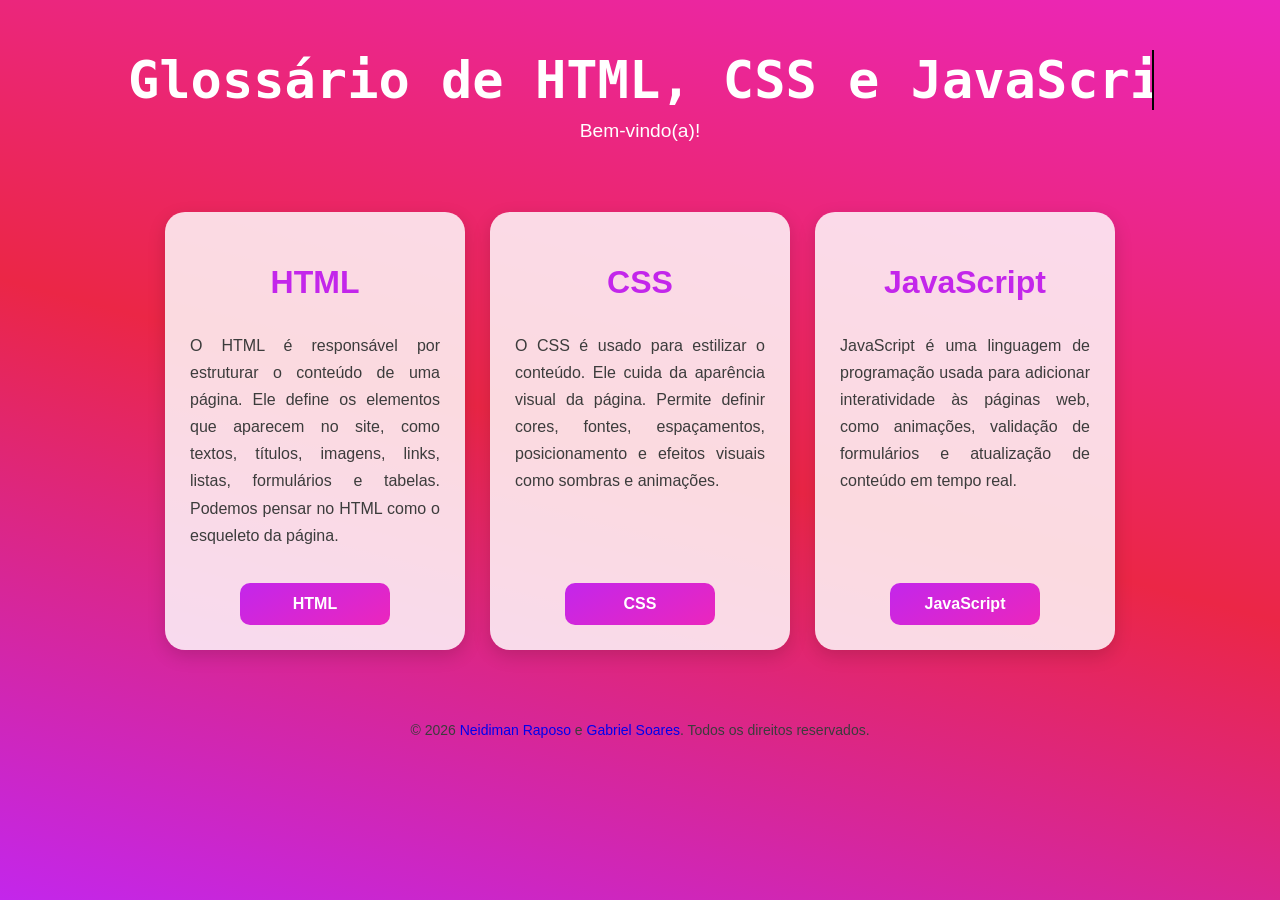
<file: GlossárioLinguagens/src/index.html>
<!DOCTYPE html>
<html lang="pt-br">
<head>
    <!-- Define o padrão de caracteres -->
    <meta charset="UTF-8">

    <!-- Responsividade -->
    <meta name="viewport" content="width=device-width, initial-scale=1.0">

    <!-- CSS -->
    <link rel="stylesheet" href="/GlossárioLinguagens/src/assets/css/style.css">

    <title>Glossário de HTML, CSS e JavaScript</title>
</head>

<body>
    <!-- TÍTULO -->
    <div class="container-t">
        <div class="container-titulo">
            <h1 class="digitando">Glossário de HTML, CSS e JavaScript!</h1>
            <h2 class="ti">Bem-vindo(a)!</h2>
        </div>
    </div>

    <!-- CARDS -->
    <div class="escolha">

        <!-- HTML -->
        <div class="html">
            <h2 class="t-e">HTML</h2>
            <p>
                O HTML é responsável por estruturar o conteúdo de uma página. Ele define os elementos que aparecem no site, como textos, títulos, imagens, links, listas, formulários e tabelas.
                Podemos pensar no HTML como o esqueleto da página.
            </p>
            <br>
            <a href="/GlossárioLinguagens/src/assets/html/html-glossario.html">
                <button class="button_html">HTML</button>
            </a>
        </div>

        <!-- CSS -->
        <div class="css">
            <h2 class="t-e">CSS</h2>
            <p>
                O CSS é usado para estilizar o conteúdo. Ele cuida da aparência visual da página.
                Permite definir cores, fontes, espaçamentos, posicionamento e efeitos visuais como sombras e animações.
            </p>
            <br>
            <a href="/GlossárioLinguagens/src/assets/html/css-glossario.html">
                <button class="button_css">CSS</button>
            </a>
        </div>

        <!-- JAVASCRIPT -->
        <div class="js">
            <h2 class="t-e">JavaScript</h2>
            <p>
                JavaScript é uma linguagem de programação usada para adicionar interatividade às páginas web,
                como animações, validação de formulários e atualização de conteúdo em tempo real.
            </p>
            <br>
            <a href="/GlossárioLinguagens/src/assets/html/js-glossario.html">
                <button class="button_JS">JavaScript</button>
            </a>
        </div>

    </div>
    <footer class="rodape">
        <p>© 2026 <a href="https://github.com/NeidinhaRaposo">Neidiman Raposo</a> e <a href="https://github.com/Gabriel20px">Gabriel Soares</a>. Todos os direitos reservados.</p>
    </footer>
</body>
</html>
</file>
<file: GlossárioLinguagens/src/assets/css/style.css>
/* ===== CONFIGURAÇÃO GERAL ===== */
body {
    background: linear-gradient(15deg, #C326EB, #EB2646, #EB26BD);
    background-size: 100%;
    font-family: 'Segoe UI', Tahoma, Geneva, Verdana, sans-serif;
    margin: 0;
    height: 100vh;
}


/* ===== REMOVE LINHA DOS LINKS ===== */
a {
    text-decoration: none;
}


/* ===== TÍTULO ===== */
.container-t {
    display: flex;
    justify-content: center;
    color: white;
}

.container-titulo {
    text-align: center;
    width: 80%;
    margin-top: 20px;
    padding: 30px 20px;
}

.container-titulo h1 {
    margin: 0 0 10px 0;
    font-size: 4em;
}

.container-titulo h2 {
    margin: 0;
    font-size: 1.2em;
    font-weight: normal;
}


/* ===== CONTAINER DOS CARDS ===== */
.escolha {
    display: flex;
    justify-content: center;
    align-items: stretch;
    margin-top: 40px;
    gap: 25px;
    padding: 0 20px 40px 20px;
    flex-wrap: wrap;
}


/* ===== CARDS ===== */
.html, .css, .js {
    border-radius: 20px;

    /* COR VISÍVEL (lilás + azul) */
    background-color: rgba(255, 255, 255, 0.832);

    width: 300px;
    min-height: 430px;

    display: flex;
    flex-direction: column;

    padding: 25px;
    box-shadow: 0 6px 18px rgba(0, 0, 0, 0.15);

    transition: transform 0.3s ease, box-shadow 0.3s ease;
    box-sizing: border-box;

}


/* ===== HOVER ===== */
.html:hover, .css:hover, .js:hover {
    transform: translateY(-8px);
    border: solid 1px #C326EB;
}


/* ===== TÍTULOS ===== */
.t-e {
    color: #C326EB;
    margin-bottom: 15px;
    text-align: center;
    font-size: 2.0em;
}


/* ===== TEXTO ===== */
p {
    text-align: justify;
    line-height: 1.7;
    color: rgb(60, 60, 60);
}


/* ===== BOTÃO ===== */
button {
    display: block;

    width: 150px;

    /* CENTRALIZA */
    margin: 0 auto;


    padding: 12px 18px;
    border: none;
    border-radius: 10px;

    background: linear-gradient(150deg, #C326EB, #EB26BD);

    color: white;
    font-size: 1em;
    font-weight: bold;

    text-align: center;

    /* EVITA QUEBRAR "Ver esse" */
    white-space: nowrap;

    cursor: pointer;
    transition: all 0.3s ease;
}

a{
    text-decoration: none;
    
}

button:hover {
    transform: scale(1.08);
    background: linear-gradient(135deg,  #EB2646 );
}

.button_JS, .button_css{
    margin-top: 54px;
}

/* ===== RESPONSIVO ===== */
@media screen and (max-width: 900px) {
    .escolha {
        flex-direction: column;
        align-items: center;
    }

    .html, .css, .js {
        width: 90%;
        min-height: auto;
    }
}


.rodape {
    width: 100%;              /* ocupa toda largura */
    text-align: center;       /* centraliza o texto */
    color: black;
    padding: 15px 0;          /* cima/baixo */
    font-size: 14px;
    display: flex;
    justify-content: center;
}

.digitando {
  font-family: monospace;
  overflow: hidden;            
  border-right: 2px solid black; 
  white-space: nowrap;
  width: 0;
  animation: digitando 4s steps(30, end) forwards, cursor 0.7s infinite;
}


@keyframes digitando {
  from { width: 0; }
  to { width: 100%; }
}

@keyframes cursor {
  50% { border-color: transparent; }
}
</file>
